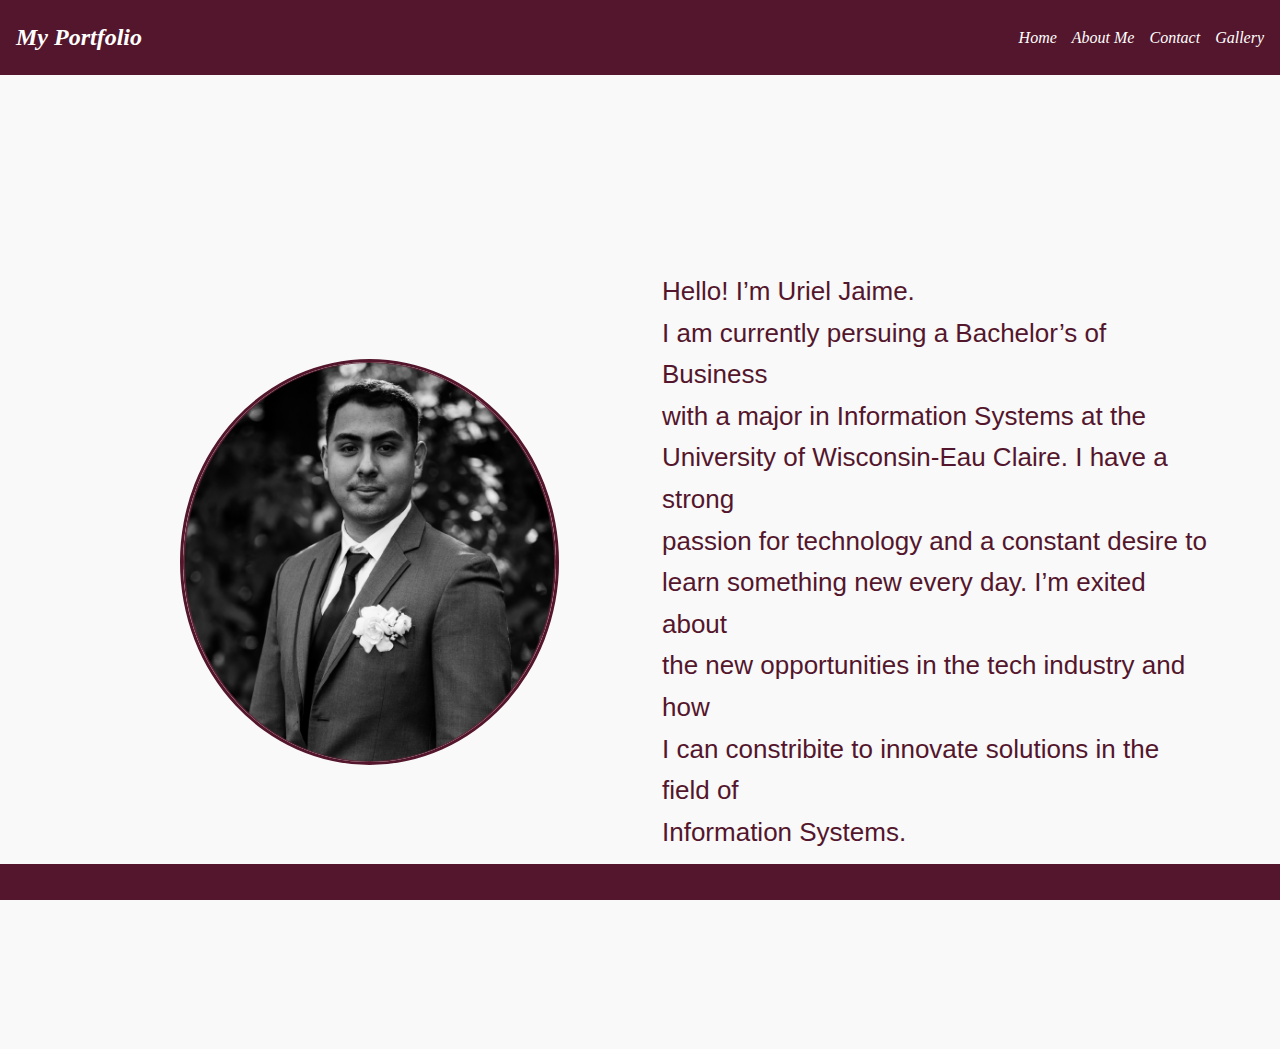
<file: index.html>
<!DOCTYPE html>
<html lang="en">
<head>
    <meta charset="UTF-8">
    <meta name="viewport" content="width=device-width, initial-scale=1.0">
    <title>My Portfolio</title>
    <link rel="stylesheet" href="styles.css">
</head>
<body>
    <header id="main-header">
        <h1 id="logo">My Portfolio</h1>
            <nav id="navbar">
                    <a href="index.html" class="nav-link">Home</a>
                    <a href="aboutMe.html" class="nav-link">About Me</a>
                    <a href="contact.html" class="nav-link">Contact</a>
                    <a href="gallery.html" class="nav-link">Gallery</a>
            </nav>
    </header>
        <main id="main-content">
            <div id="profile-section">
                <img id="profile-picture" src="images/MeUrielJaime.png" alt="Images of Uriel Jaime in a Suit as a portfolio picture">
                
                <div id="text-section">
                    <p id="intro-text">
                    Hello! I’m Uriel Jaime.<br>
                    I am currently persuing a Bachelor’s of Business<br>
                    with a major in Information Systems at the<br>
                    University of Wisconsin-Eau Claire. I have a strong <br>
                     passion for technology and a constant desire to<br>
                    learn something new every day. I’m exited about <br>
                    the new opportunities in the tech industry and how<br>
                    I can constribite to innovate solutions in the field of<br>Information Systems. </p>
                </div>
            </div>
        </main>
            <footer>

            </footer>
    
</body>
</html>
</file>
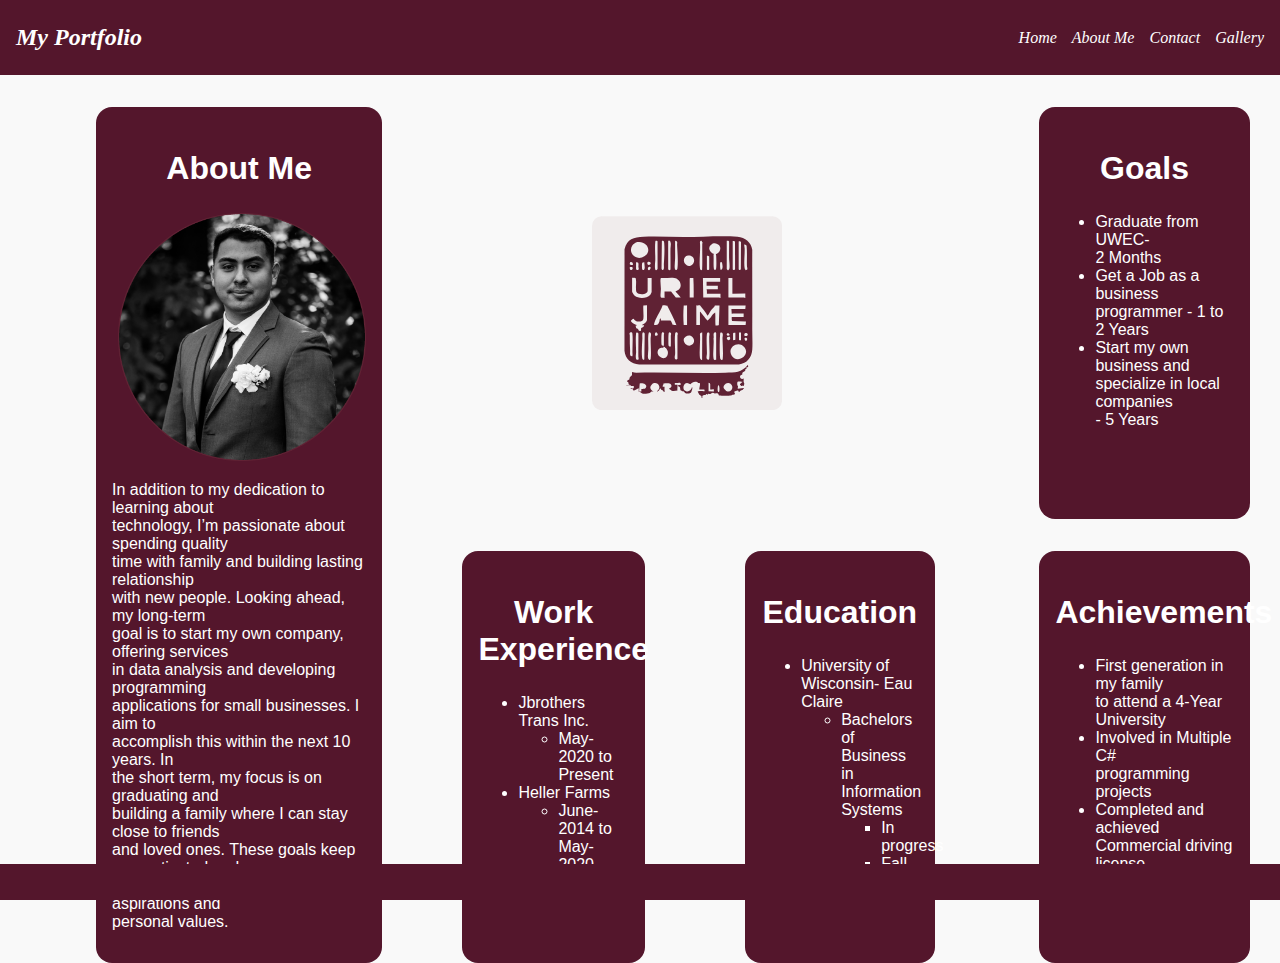
<file: aboutMe.html>
<!DOCTYPE html>
<html lang="en">
<head>
    <meta charset="UTF-8">
    <meta name="viewport" content="width=device-width, initial-scale=1.0">
    <title>My Portfolio</title>
    <link rel="stylesheet" href="styles.css">
</head>
<body>
    <header id="main-header">
        <h1 id="logo">My Portfolio</h1>
            <nav id="navbar">
                    <a href="index.html" class="nav-link">Home</a>
                    <a href="aboutMe.html" class="nav-link">About Me</a>
                    <a href="contact.html" class="nav-link">Contact</a>
                    <a href="gallery.html" class="nav-link">Gallery</a>
            </nav>
    </header>
        <main id="main-content-2">
        <div id="LogoImage">
            <img src="images/UrielJaimePortfolioLogo.svg" alt="Imaga of my portfolio logo">
        </div>
            <section id="AboutMeSection">
                <h2>About Me</h2>
                <img src="images/MeUrielJaime.png" alt="Image Of Uriel Jaime">
                <div id="AboutMeP">
                    <p>In addition to my dedication to learning about<br>
                        technology, I’m passionate about spending quality <br>
                        time with family and building lasting relationship<br>
                        with new people. Looking ahead, my long-term<br>
                        goal is to start my own company, offering services<br>
                        in data analysis and developing programming<br>
                        applications for small businesses. I aim to<br>
                        accomplish this within the next 10 years. In<br>
                        the short term, my focus is on graduating and <br>
                        building a family where I can stay close to friends<br> 
                        and loved ones. These goals keep me motivated and<br>
                        aligned with both my professional aspirations and<br>
                        personal values.</p>
                </div>
            </section>

            <section id="WorkExperience">
                <h2>Work<br>Experience</h2>
            <div id="WorkList">
                <ul>
                    <li>
                        Jbrothers Trans Inc.
                        <ul>
                            <li>May-2020 to Present</li>
                        </ul>
                    </li>
                    <li>
                        Heller Farms
                        <ul>
                            <li>June-2014 to May-2020</li>
                        </ul>
                    </li>
                </ul>
            </div>
            </section>

            <section id="Education">
                <h2>Education</h2>
                <ul>
                    <li>University of Wisconsin- Eau Claire
                <ul>
                     <li>Bachelors of Business in <br>Information Systems
                <ul>
                     <li>In progress</li>
                     <li>Fall 2024</li>
                </ul>
                    </li>
                </ul>
                    </li>
                </ul>
            </section>

            <section  id="Goals">
                <h2>Goals</h2>
                <ul>
                    <li>Graduate from UWEC-<br>2 Months</li>
                    <li>Get a Job as a business<br> programmer - 1 to 2 Years</li>
                    <li>Start my own business and<br> specialize in local companies<br> - 5 Years</li>
                </ul>
            </section>

            <section id="Achievements">
                <h2>Achievements</h2>
                <ul>
                    <li>First generation in my family<br>to attend a 4-Year University</li>
                    <li>Involved in Multiple C#<br>programming projects</li>
                    <li>Completed and achieved<br> Commercial driving license<br> the age of 18</li>
                </ul>
            </section>

        </main>

            <footer>

            </footer>
    
</body>
</html>
</file>
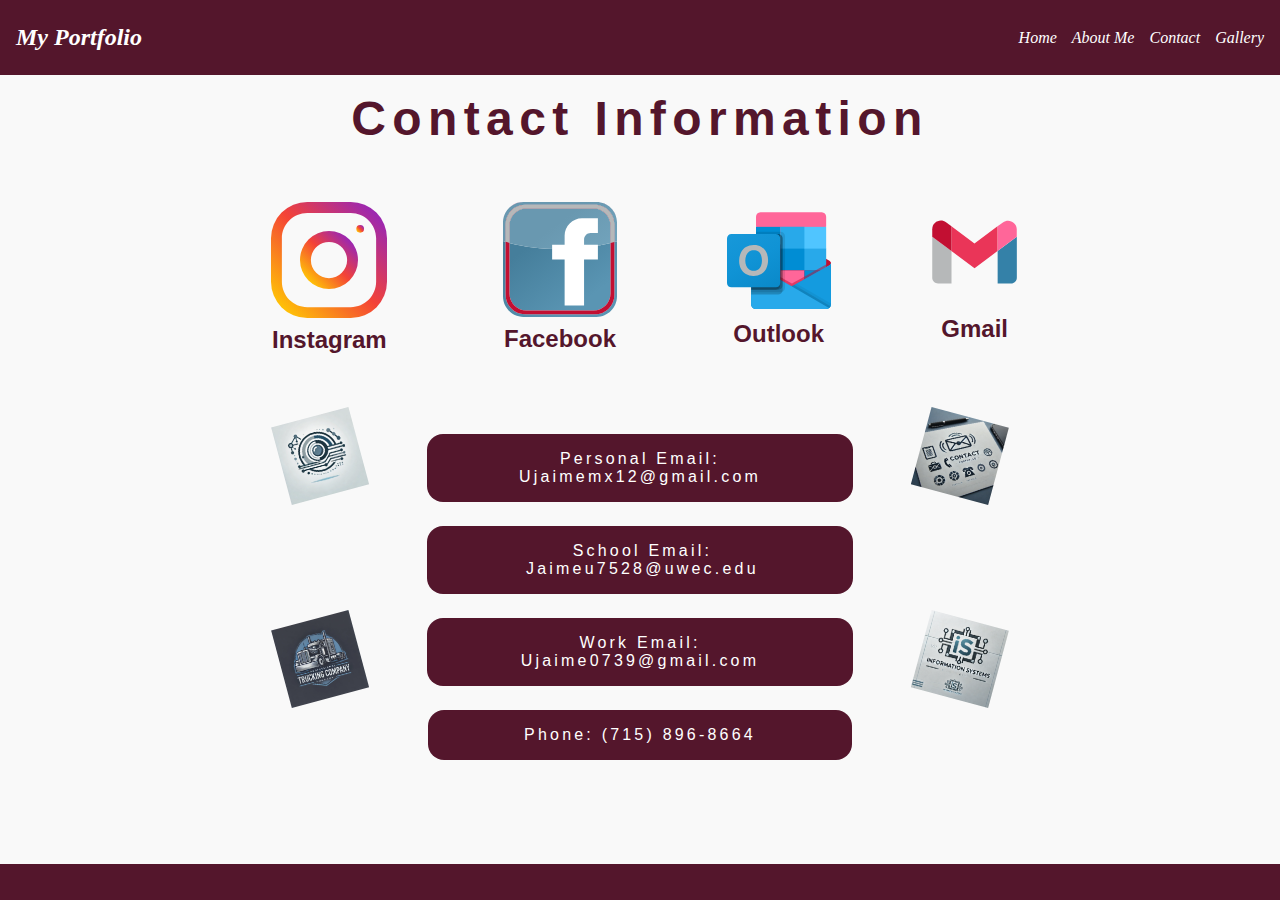
<file: contact.html>
<!DOCTYPE html>
<html lang="en">
<head>
    <meta charset="UTF-8">
    <meta name="viewport" content="width=device-width, initial-scale=1.0">
    <title>My Portfolio</title>
    <link rel="stylesheet" href="styles.css">
</head>
<body>
    <header id="main-header">
        <h1 id="logo">My Portfolio</h1>
            <nav id="navbar">
                    <a href="index.html" class="nav-link">Home</a>
                    <a href="aboutMe.html" class="nav-link">About Me</a>
                    <a href="contact.html" class="nav-link">Contact</a>
                    <a href="gallery.html" class="nav-link">Gallery</a>
            </nav>
    </header>
        <main id="main-content-3">
        <h2>Contact Information</h2>
        <!--This is the Div that contains all of the logos and links-->
        <div class="Logos">
            <section id="Instagram">
                <img src="images/instagram.svg" alt="Logo image of instagram">
            <a href="https://www.instagram.com/uri.jaime/" target="_blank" rel="noopener noreferrer">
                <h3>Instagram</h3>
            </a>
            </section>

            <Section id="Facebook">
                <img src="images/facebook.svg" alt="Logo image of facebook">
                
                <a href="https://www.facebook.com/uri.jaime/" target="_blank" rel="noopener noreferrer">
                    <h3>Facebook</h3>
                </a>
            </Section>

            <section id="Outlook"> 
                <img src="images/outlook.svg" alt="Logo image of outlook">
               
                <a href="https://www.microsoft.com/en-us/microsoft-365/outlook/log-in" target="_blank" rel="noopener noreferrer">
                <h3>Outlook</h3>
               </a>
            </section>

            <section id="Gmail">
                <img src="images/gmail.svg" alt="logo image of gmail">
                
                <a href="https://mail.google.com" target="_blank" rel="noopener noreferrer">
                    <h3>Gmail</h3>
                </a>
            </section>
        </div>

        <!--This is the Div that is going to contain all the actual emails with links-->
        <div class="EmailAccts">
           <section id="Personal">
            <p>Personal Email: Ujaimemx12@gmail.com</p>
           </section> 
           
           <section id="School">
            <p>School Email: Jaimeu7528@uwec.edu</p>
           </section>
           
           <section id="Work">
            <p>Work Email: Ujaime0739@gmail.com</p>
           </section>
           
           <section id="Phone">
            <p>Phone: (715) 896-8664</p>
           </section>
        </div>

        <div class="ContactPictures">
            <section id="ISLogo1">
                <img src="images/ISlogo1.webp" alt="logo of is">
            </section>

            <section id="ContactLogo">
                <img src="images/Contactlogo1.webp" alt="logo of contact picture">
            </section>

            <section id="PeterbiltLogo">
                <img src="images/Peterbiltlogo.webp" alt="Peterbilt logo">
            </section>

            <section id="InfoSystemLogo">   
                <img src="images/InformationSystemsLogo1.webp" alt="IS Logo">
            </section>
        </div>

        </main>

            <footer>

            </footer>
    
</body>
</html>
</file>
<file: styles.css>
/* General Reset */
body {
    margin: 0;
    font-family:  'Agency FB','Arial', sans-serif;
    color: #54162c;
    background-color: #f9f9f9;
}


header {
    display: flex;
    justify-content: space-between;
    align-items: center;
    background-color: #54162c;
    padding: 1.5rem 1rem 1.5rem 1rem ;
    color: white; 
    font-family: 'Harlow Solid Italic'; /* Fallback font in case it doesn't load */
    font-style: italic; /* Ensures it stays italicized */
}
    
footer {
    background-color: #54162c; /* Maroon color */
    height: 36px; /* Thickness of the line */
    width: 100%; /* Full width */
    position: fixed; /* Keeps it at the bottom of the page */
    bottom: 0; /* Aligns it to the very bottom */
}

#logo {
    margin: 0;
    font-size: 24px;

}

#navbar {
    display: flex;
    gap: 15px;
}

.nav-link {
    color: white;
    text-decoration: none;
    font-size: 16px;
}

.nav-link:hover {
    text-decoration: underline;
}

/* Home Page*/
#main-content {
    display: flex;
    justify-content: center;
    align-items: center;
    padding: 20px;
}

/* About Me Page*/
#main-content-2 {
    display: grid;
    grid-template-columns: 1fr 1fr 1fr 1fr;
    grid-template-rows: 1fr 1fr;
    gap: 2rem;
    padding: 2rem 4rem 0rem 4rem;
}

/* Contact Page*/
#main-content-3 {
    display: grid;
    grid-template-columns: 1fr 1fr 1fr 1fr 1fr 1fr;
    grid-template-rows: auto 1fr auto auto;
}

#main-content-4 {
    display: grid;
    grid-template-columns: 1fr 1fr 1fr 1fr;
    grid-template-rows: auto auto auto auto auto;
    gap: 1rem;
}

#MyGallery {
    text-align: center;
    color: black;
    grid-column: 2 / 4;
    grid-row: 1;
}

#MyGallery h3 {
 font-weight: bold;
 text-decoration: underline;
 font-size: 1.5rem;
}

#MyGallery p {
    font-size: 1.3rem;
    margin-top: -1rem;
}


#main-content-3 h2 {
    text-align: center;
    align-self: center;
    justify-self: center;
    grid-column: 1 / -1;
    grid-row: 1;
    font-size: 3rem;
    margin-top: 1rem;
    letter-spacing: .4rem;
}


/* Image on the left */
#profile-picture {
    width: 25rem;
    height: 25rem;
    border-radius: 50%;
    object-fit: cover;
    margin-right: 23px;
    border: 3px solid #54162c;
}

#profile-section {
    display: flex;
    flex-direction: row;
    align-items: center;
    padding: 10rem;
    gap: 2rem;

}
/* Text on the right */
#text-section {
    max-width: 1280px;
}

#intro-text {
    font-size: 26px;
    line-height: 1.6;
    margin: 1rem -7rem 1rem 3rem;

}

/* This is the AboutMeSection*/
#AboutMeSection {
    background-color: #54162c;
    color: white;
    padding: 1rem;
    border-radius: 1rem;
    margin: 0rem auto auto 2rem;
    grid-row: 1 / 3;
}

#AboutMeSection>img {
   width: 15.5rem; 
   height: 15.5rem;
   margin-left: .4rem;
}

#AboutMeSection>h2 {
    text-align: center;
    font-size: 2rem;
}

/* This is the Work*/
#WorkExperience {
    background-color: #54162c;
    color: white;
    padding: 1rem;
    border-radius: 1rem;
    grid-row: 2;  
    width: 60%;
    margin-left: 3rem;
}

#WorkExperience>h2 {
    text-align: center;
    font-size: 2rem;
}

/* This is the Education*/
#Education {
    background-color: #54162c;
    color: white;
    padding: 1rem;
    border-radius: 1rem;
    grid-row: 2;
    grid-column: 3;
    margin-left: 3rem;
    width: 60%;
}

#Education>h2 {
    text-align: center;
    font-size: 2rem;
}

/*This is the Goals Section*/
#Goals {
    background-color: #54162c;
    color: white;
    padding: 1rem;
    border-radius: 1rem;
    grid-row: 1;
    grid-column: 4;
    margin-left: 3rem;
    width: 60%;
}

#Goals>h2 {
    text-align: center;
    font-size: 2rem;
}

/*This is the achievements Section*/
#Achievements {
    background-color: #54162c;
    color: white;
    padding: 1rem;
    border-radius: 1rem;
    grid-row: 2;
    grid-column: 4;
    margin-left: 3rem;
    width: 60%;
}

#Achievements>h2 {
    text-align: center;
    font-size: 2rem;
}

#LogoImage {
    grid-row: 1;
    grid-column: 2 / 4;
    justify-content: center;
    display: flex;
    align-items: center;
}

#LogoImage img {
    max-width: 35%;
    max-height: 100%;
}

.Logos {
    display: grid;
    grid-column: 2 / 6;
    grid-row: 2;
    margin-top: 1rem;
}
#Instagram {
    display: flex; 
    flex-direction: column; 
    justify-content: center; 
    align-items: center; 
    grid-column: 1; 
    grid-row: 2; 
    text-align: center; 
}
#Instagram img {
    max-width: 50%; 
    height: auto;  
}

#Instagram h3 {
    font-size: 1.5rem; 
    margin: 0; 
    padding-top: 0.5rem; 
}

#Instagram a {
    text-decoration: none;
    color: #54162c;
    font-size: 1.5rem;
    transition: color 0.3s ease;
}
#Instagram a:hover {
    color: limegreen;
    text-decoration: underline;
}

#Facebook {
    grid-column: 2;
    grid-row: 2;
    display: flex;
    flex-direction: column;
    justify-content: center;
    align-items: center;
    text-align: center;
}

#Facebook img {
    max-width: 50%;
    height: auto;
}

#Facebook h3 {
    font-size: 1.5rem;
    margin: 0;
    padding-top: 0.5rem;
}

#Facebook a {
    text-decoration: none;
    color: #54162c;
    font-size: 1.5rem;
    transition: color 0.3s ease;
}

#Facebook a:hover {
    color: limegreen;
    text-decoration: underline;
}

#Outlook {
    grid-column: 3;
    grid-row: 2;
    display: flex;
    flex-direction: column;
    justify-content: center;
    align-items: center;
    text-align: center;
    
}

#Outlook img {
    max-width: 50%;
    height: auto;
}

#Outlook h3 {
    font-size: 1.5rem;
    margin: 0;
    padding-top: 0.5rem;
}

#Outlook a {
    text-decoration: none;
    color: #54162c;
    font-size: 1.5rem;
    transition: color 0.3s ease;
}
#Outlook a:hover {
    color: limegreen;
    text-decoration: underline;
}

#Gmail {
    grid-column: 4;
    grid-row: 2;
    display: flex;
    flex-direction: column;
    justify-content: center;
    align-items: center;
    text-align: center;
}

#Gmail img { 
    max-width: 60%;
    height: auto;
    margin-top: -1rem;
}

#Gmail h3 {
    font-size: 1.5rem;
    margin: 0;
    padding-top: 0.5rem;
}
#Gmail a {
    text-decoration: none;
    color: #54162c;
    font-size: 1.5rem;
    transition: color 0.3s ease;
}
#Gmail a:hover {
    color: limegreen;
    text-decoration: underline;
}



.EmailAccts {
    display: grid;
    grid-column: 3 / 5;
    grid-row: 3 / 5;
    justify-items: center;
    align-items: center;
    text-align: center;
    gap: 1.5rem;
    margin-top: 5rem;
}

#Personal {
   background-color: #54162c; 
   color: white;
   border-radius: 1rem;
   padding: 0rem 2rem 0rem 2rem;
   letter-spacing: .2rem;
}

#School {
    background-color: #54162c; 
    color: white;
    border-radius: 1rem;
    padding: 0rem 2.5rem 0rem 2.8rem;
    letter-spacing: .2rem;
 }

 #Work {
    background-color: #54162c; 
    color: white;
    border-radius: 1rem;
    padding: 0rem 3rem 0rem 3rem;
    letter-spacing: .2rem;
 }

 #Phone {
    background-color: #54162c; 
    color: white;
    border-radius: 1rem;
    padding: 0rem 6rem 0rem 6rem;
    letter-spacing: .2rem;
 }

 .ContactPictures {
    grid-column: 2 / 6;
    grid-row: 3 / 5;
    display: contents;
 }

 .ContactPictures section {
    display: flex; /* Use flexbox to center content inside each grid cell */
    justify-content: center;
    align-items: center;
}

 .ContactPictures img {
    width: 80px;
    height: auto;
 }

 #ISLogo1 {
    grid-column: 2;
    grid-row: 3;
    transform: rotate(-15deg);
 }

 #ContactLogo {
    grid-column: 5;
    grid-row: 3;
    transform: rotate(15deg);
 }

 #PeterbiltLogo {
    grid-column: 2;
    grid-row: 4;
    transform: rotate(-15deg);
 }

 #InfoSystemLogo {
    grid-column: 5;
    grid-row: 4 ;
    transform: rotate(15deg);
 }

 
.Pictures {
    display: grid;
    text-align: center;
    grid-column: 1 / 5;
    gap: 1rem;
    padding: 1rem;
}

#WorkPics {
    grid-column: 1; /* Work section in column 1 */
    display: contents; /* Use the container without adding layout constraints */
}

#WorkPics h2 {
    grid-row: 2; /* Place heading in row 2 of column 1 */
}

#WorkPics img:nth-child(2) {
    grid-column: 1;
    grid-row: 3; /* First image in row 3, column 1 */
}

#WorkPics img:nth-child(3) {
    grid-column: 1;
    grid-row: 4; /* Second image in row 4, column 1 */
}

#WorkPics img:nth-child(4) {
    grid-column: 1;
    grid-row: 5; /* Third image in row 5, column 1 */
}

#FamilyPics {
    grid-column: 2; /* Family section in column 2 */
    display: contents;
}

#FamilyPics h2 {
    grid-row: 2; /* Place heading in row 2 of column 2 */
}

#FamilyPics img:nth-child(2) {
    grid-column: 2;
    grid-row: 3; /* First image in row 3, column 2 */
}

#FamilyPics img:nth-child(3) {
    grid-column: 2;
    grid-row: 4; /* Second image in row 4, column 2 */
}

#FamilyPics img:nth-child(4) {
    grid-column: 2;
    grid-row: 5; /* Third image in row 5, column 2 */
}

#ProjectPics {
    grid-column: 3; /* Projects section in column 3 */
    display: contents;
}

#ProjectPics h2 {
    grid-row: 2; /* Place heading in row 2 of column 3 */
}

#ProjectPics img:nth-child(2) {
    grid-column: 3;
    grid-row: 3; /* First image in row 3, column 3 */
}

#ProjectPics img:nth-child(3) {
    grid-column: 3;
    grid-row: 4; /* Second image in row 4, column 3 */
}

#ProjectPics img:nth-child(4) {
    grid-column: 3;
    grid-row: 5; /* Third image in row 5, column 3 */
}

#SchoolPics {
    grid-column: 4; /* School section in column 4 */
    display: contents;
}

#SchoolPics h2 {
    grid-row: 2; /* Place heading in row 2 of column 4 */
}

#SchoolPics img:nth-child(2) {
    grid-column: 4;
    grid-row: 3; /* First image in row 3, column 4 */
}

#SchoolPics img:nth-child(3) {
    grid-column: 4;
    grid-row: 4; /* Second image in row 4, column 4 */
}

#SchoolPics img:nth-child(4) {
    grid-column: 4;
    grid-row: 5; /* Third image in row 5, column 4 */
}

.Pictures img {
    max-width: 100%; /* Ensure images scale within the container */
    height: 200px; /* Set a fixed height */
    width: 100%; /* Maintain aspect ratio */
    object-fit: cover; /* Crop images to fit within the dimensions */
    border-radius: 5px; /* Optional: Rounded corners */
}

/* Lightbox Styling */
#lightbox {
    position: fixed;
    top: 0;
    left: 0;
    width: 100%;
    height: 100%;
    background: rgba(0, 0, 0, 0.8); /* Dark transparent background */
    display: flex;
    justify-content: center;
    align-items: center;
    z-index: 1000;
}

#lightbox img {
    max-width: 90%;
    max-height: 90%;
    border: 4px solid white;
    border-radius: 10px;
}

#lightbox.hidden {
    display: none; /* Hide lightbox initially */
}

#close-btn {
    position: absolute;
    top: 20px;
    right: 30px;
    color: white;
    font-size: 2rem;
    font-weight: bold;
    cursor: pointer;
    z-index: 1001;
}

@media (max-width: 500px) {

#profile-section {
    display: flex;
    flex-direction: column;
    padding: 0;
    gap: 0;
}
#intro-text {
    font-size: 17px;
    margin: auto;
    padding-top: 4rem;
}

#profile-picture {
    width: 17rem;
    height: 17rem;
    margin-right: 10px;
    margin-left: 10px;
}

#main-content {
    padding-top: 3rem;
}

#main-content-2 { 
    display: flex;
    flex-direction: column;
    padding-bottom: 1rem;
}

#AboutMeSection {
    width:80% ;
    margin: auto auto;
    display: flex; 
    flex-direction: column; 
    align-items: center; 
    justify-content: center; 
    text-align: center;  
}

#AboutMeSection>img {
   width: 5rem; 
   height: 5rem;
   margin: 0 auto;
}

p {
    font-size: 15px;
    width: auto;
    margin: 0 auto;
    line-height: 1;
    text-align: center;
    word-wrap: break-word;
    height: auto;
}

#AboutMeSection>h2 {
    font-size: 25px;
}

#WorkExperience, #Education, #Goals, #Achievements {
    width: auto;
    margin:auto;
}

footer{
    position: unset;
}

#main-content-3 {
    display: flex;
    flex-direction: column;
}

#Achievements>h2 {
    display: flex;
    align-items: center;
    justify-content: center;
    margin: auto;
}

#Personal {
    width:auto;
}

.EmailAccts {
    margin-top: 5rem;
    margin-bottom: 3rem;
    padding-left: 1rem;
    padding-right: 1rem;

}

#ISLogo1, #ContactLogo, #PeterbiltLogo, #InfoSystemLogo {
    display: none;
}

#main-content-3 h2 {
    font-size: 4rem;
    display: flex;
    margin: auto;
    align-items: center;
    text-align: center;
    justify-content: center;
}

.Logos {
    width: auto;
    margin-top: 5rem ;
    margin-right: 1rem;
    margin-left: 1rem;
    gap: 10px;
}

#Personal, #School, #Work, #Phone {
    padding: 1rem;
    margin: auto;
}

#Gmail {
width: 5rem;
margin: auto;
padding-top: 8px;
}

#Instagram, #Facebook, #Outlook {
    width: 5rem;
    margin: auto;
}

#main-content-4 {
    display: flex;
    flex-direction: column;
}

.Pictures {
    display: flex;
    flex-direction: column;
}

header {
    display: flex;
    flex-direction: column;
    justify-content: center;
    align-items: center;
    padding: 1rem;
    gap: 10px;
}

#navbar{
    display: flex;
    flex-wrap: wrap; /* Allow wrapping of nav items if they don't fit */
    gap: 20px; /* Adjust spacing slightly for smaller screens */
    justify-content: center; /* Center the nav items */
}

}
</file>
